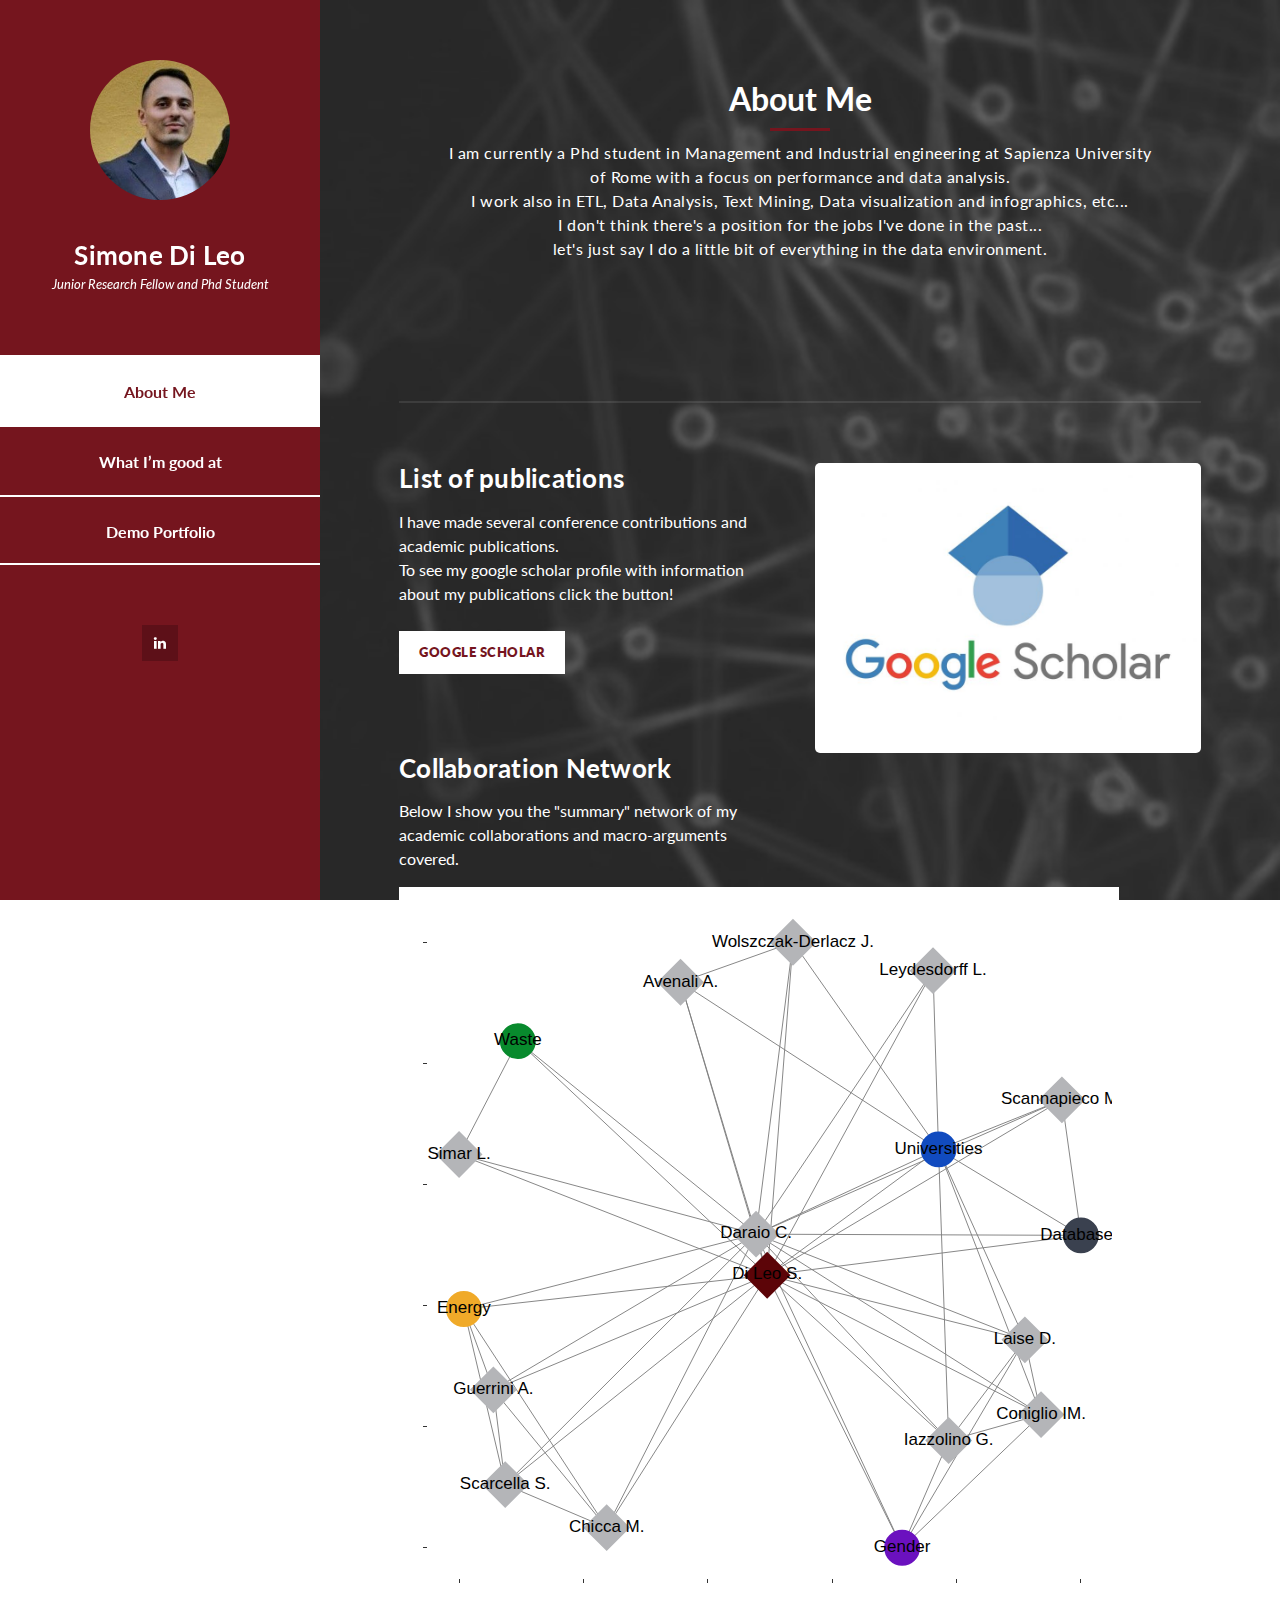
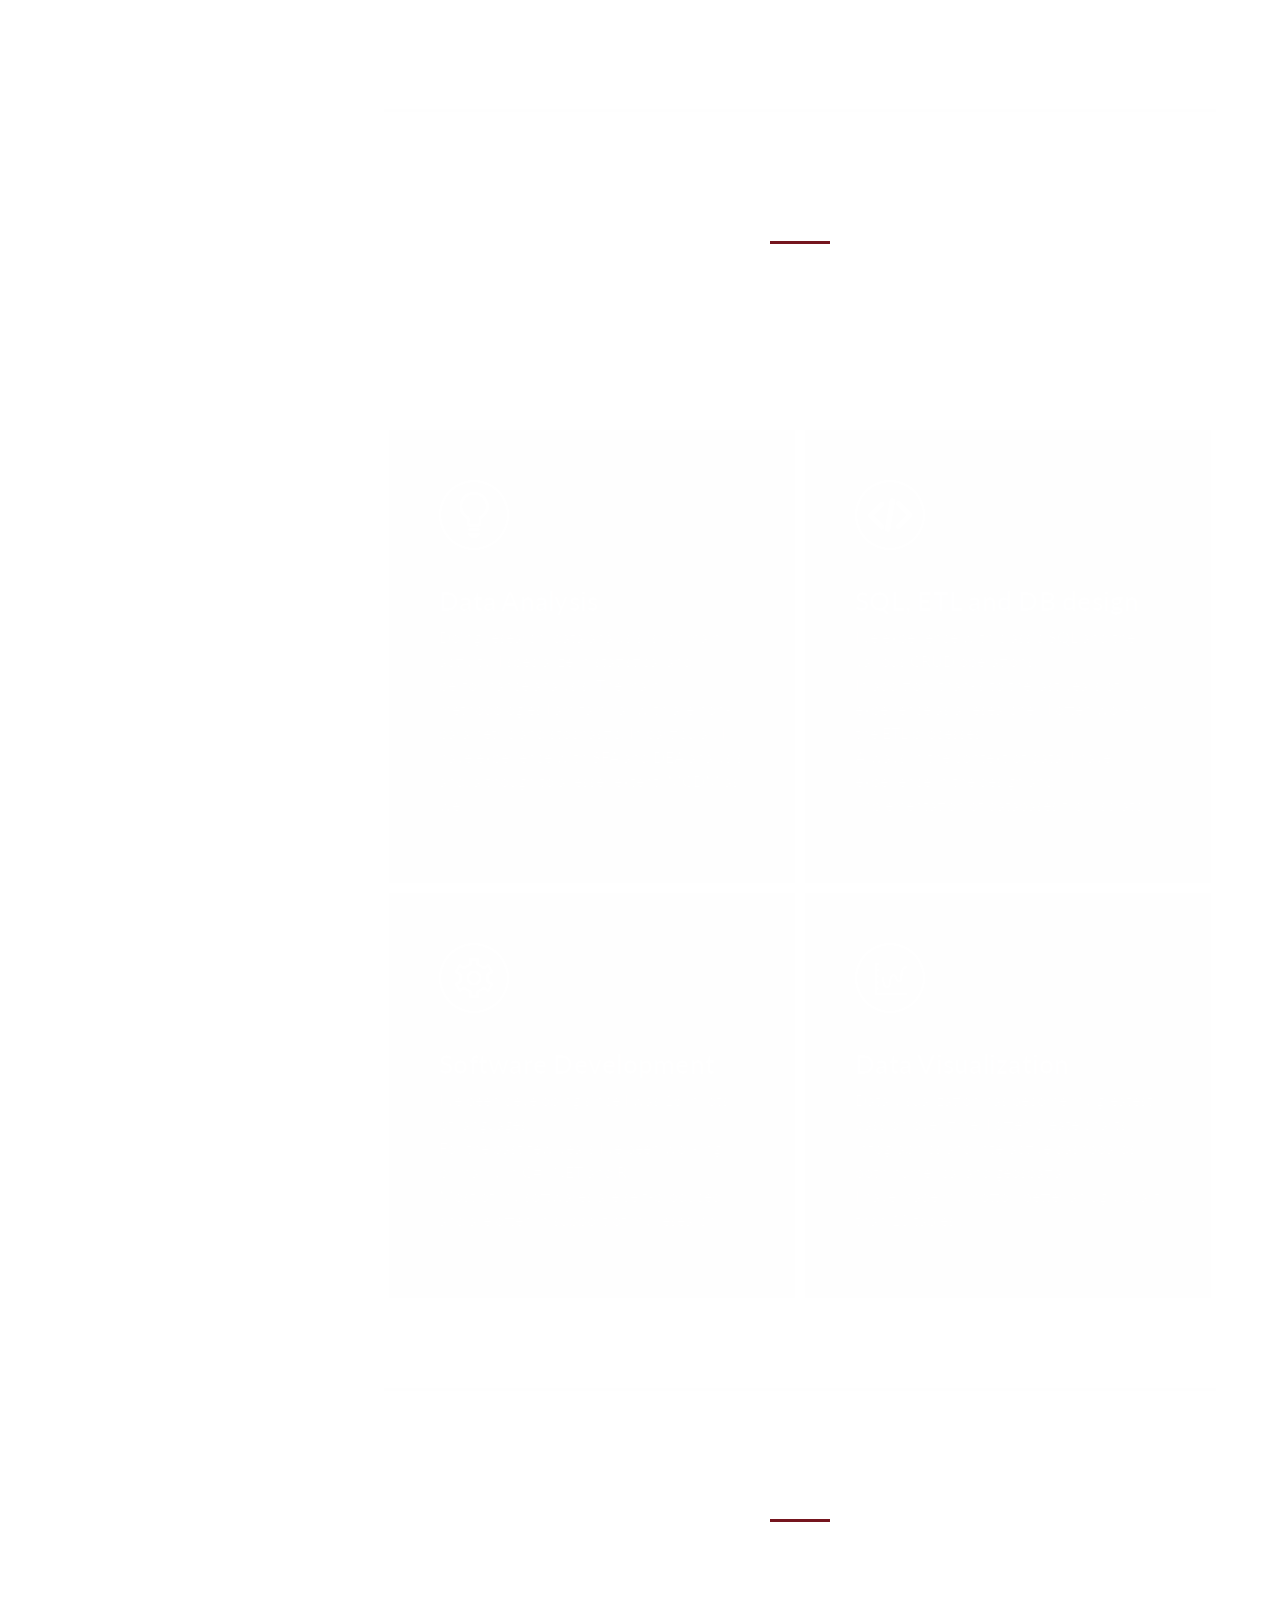
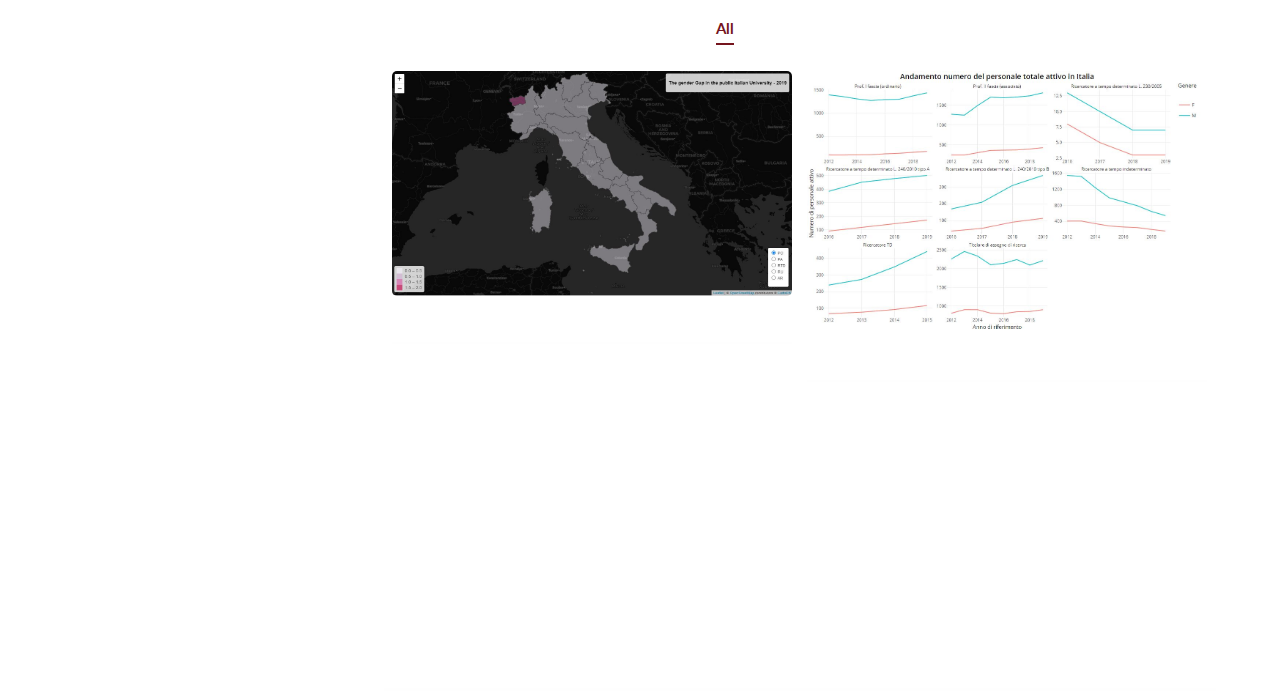
<file: index.html>
<!DOCTYPE html>
<html lang="en">
  <head>
    <meta name="google-site-verification" content="1qqbF_0XpLp5sdlcI5f1Jz_LR2lyozEP7cRqVl1t0vM" />
    <meta charset="utf-8" />
    <meta
      name="viewport"
      content="width=device-width, initial-scale=1, shrink-to-fit=no"
    />
    <meta name="description" content="" />
    <meta name="author" content="" />
    <link
      href="https://fonts.googleapis.com/css?family=Lato:100,300,400,700,900"
      rel="stylesheet"
    />

    <title>Simone Di Leo | Phd Student</title>
<!--
Reflux Template
https://templatemo.com/tm-531-reflux
-->
    <!-- Bootstrap core CSS -->
    <link href="vendor/bootstrap/css/bootstrap.min.css" rel="stylesheet" />

    <!-- Additional CSS Files -->
    <link rel="stylesheet" href="assets/css/fontawesome.css" />
    <link rel="stylesheet" href="assets/css/templatemo-style.css" />
    <link rel="stylesheet" href="assets/css/owl.css" />
    <link rel="stylesheet" href="assets/css/lightbox.css" />
  </head>

  <body>
    <div id="page-wraper">
      <!-- Sidebar Menu -->
      <div class="responsive-nav">
        <i class="fa fa-bars" id="menu-toggle"></i>
        <div id="menu" class="menu">
          <i class="fa fa-times" id="menu-close"></i>
          <div class="container">
            <div class="image">
              <a href="#"><img src="assets/images/author-image.jpg" alt="" /></a>
            </div>
            <div class="author-content">
              <h4>Simone Di Leo</h4>
              <span>Junior Research Fellow and Phd Student</span>
            </div>
            <nav class="main-nav" role="navigation">
              <ul class="main-menu">
                <li><a href="#section1">About Me</a></li>
                <li><a href="#section2">What I’m good at</a></li>
                <li><a href="#section3">Demo Portfolio</a></li>
              </ul>
            </nav>
            <div class="social-network">
              <ul class="soial-icons">
 

                <li>
                  <a href="https://www.linkedin.com/in/simone-di-leo/?locale=en_US"><i class="fa fa-linkedin"></i></a>
                </li>
              </ul>
            </div>
          </div>
        </div>
      </div>

      <section class="section about-me" data-section="section1">
        <div class="container">
          <div class="section-heading">
            <h2>About Me</h2>
            <div class="line-dec"></div>
            <span
              > I am currently a Phd student in Management and Industrial engineering at Sapienza University of Rome with a focus on performance and data analysis.<br> 
              I work also in ETL, Data Analysis, Text Mining, Data visualization and infographics, etc...<br> 
              I don't think there's a position for the jobs I've done in the past...<br> let's just say I do a little bit of everything in the data environment.<br>
            
             </span
            >
          </div>
          <div class="right-image-post">
            <div class="row">
              <div class="col-md-6">
                <div class="left-text">
                  <h4>List of publications</h4>
                  <p>
                    I have made several conference contributions and academic publications. <br>
                    To see my google scholar profile with information about my publications click the button!
                  </p>
                  <div class="white-button">
                    <a href="https://scholar.google.com/citations?user=uXEtOBsAAAAJ&hl=it">Google Scholar</a>
                  </div>
                </div>
              </div>
              <div class="col-md-6">
                <div class="right-image">
                  <img src="assets/images/right-image.jpg" alt="" />
                </div>
              </div>
            </div>
            <div class="row">
              <div class="col-md-6">
                <div class="left-text">
                  <h4>Collaboration Network</h4>
                  <p>
                    Below I show you the "summary" network of my academic collaborations and macro-arguments covered.   <br>
                  </p>
                  <div width="100%" height="100%">
                    <p> <iframe src="./assets/www/01_NETWORK_PUBLICATION.html" width="720"px height="720"px style="border:none;"></iframe></p>
                  </div>
                </div>
              </div>
          </div>
        </div>
      </section>

      <section class="section my-services" data-section="section2">
        <div class="container">
          <div class="section-heading">
            <h2>What I’m good at?</h2>
            <div class="line-dec"></div>
            <span
              >I have a lot of experience with programming (I have been programming for almost 10 years) and I have worked with various languages, from classic object-oriented to functional programming.<br>
               Although I am an analytical, I have also worked a lot with graphics and design of both images and videos.</span
            >
          </div>
          <div class="row">
            <div class="col-md-6">
              <div class="service-item">
                <div class="first-service-icon service-icon"></div>
                <h4>Data Analysis</h4>
                <p>
                  Doing research, data analysis is my main activity.
                  I specialize in statistical and performance analysis.
                  The main methodologies I am familiar with are non-parametric and stochastic. In particular, I have experience with SFA and DEA analysis and, although to a lesser extent, MCDM as well.
                </p>
              </div>
            </div>
            <div class="col-md-6">
              <div class="service-item">
                <div class="second-service-icon service-icon"></div>
                <h4>SQL, ETL and DB design</h4>
                <p>
                  I've experience with classic SQL and the various CRUD operations. <br>
                  In addition, thanks to the last years of experience as a researcher, I often work in the ETL processes.<br>
                  Always in the context of data, I have experience in the design and implementation of databases from scratch.
                </p>
              </div>
            </div>
            <div class="col-md-6">
              <div class="service-item">
                <div class="third-service-icon service-icon"></div>
                <h4>Software Development</h4>
                <p>
                  I've been developing since I was 16 in lots of languages.<br>
                  For the past few years I've been working primarily in C#/.NET and R.<br>
                  Most of my softwares are self-produced and are often in support of my research.
                </p>
              </div>
            </div>
            <div class="col-md-6">
              <div class="service-item">
                <div class="fourth-service-icon service-icon"></div>
                <h4>Data Visualization</h4>
                <p>
                  Data visualization has become my greatest passion over time.
                  I often create charts, infographics and interactive dashboards both numerical and geospatial.<br>
                  I have made my motto: "better an ugly chart than 10 tables".   
                </p>
              </div>
            </div>
          </div>
        </div>
      </section>

      <section class="section my-work" data-section="section3">
        <div class="container">
          <div class="section-heading">
            <h2>Demo Portfolio</h2>
            <div class="line-dec"></div>
            <span
              >In this section there are some of the demo projects I have worked on (or am working on).</span
            >
          </div>
          <div class="row">
            <div class="isotope-wrapper">
              <form class="isotope-toolbar">
                <label
                  ><input
                    type="radio"
                    data-type="*"
                    checked=""
                    name="isotope-filter"
                  />
                  <span>all</span></label
                >
                <label
                  ><input
                    type="radio"
                    data-type="Data Viz"
                    name="isotope-filter"
                  />
                  <span>Data Viz</span></label
                >
                <label
                ><input
                  type="radio"
                  data-type="Demo"
                  name="isotope-filter"
                />
                <span>Demo</span></label
              >
                
              </form>
              <div class="isotope-box">
                <div class="isotope-item" data-type="Data Viz">
                  <figure class="snip1321">
                    <img
                      src="assets/images/portfolio-01.JPG"
                      alt="sq-sample26"
                    />
                    <figcaption>
                      <a
                        href="assets/images/portfolio-01.JPG"
                        data-lightbox="image-1"
                        data-title="MIUR Dashboard (Work in progress)"
                        ><i class="fa fa-search"></i
                      ></a>
                      <h4>MIUR Viz</h4>
                      <span><a
                        href="https://simonedileo.github.io/MiurViz/">Link</a></span>
                    </figcaption>
                  </figure>
                </div>

                <div class="isotope-item" data-type="Demo">
                  <figure class="snip1321">
                    <img
                      src="assets/images/portfolio-02.JPG"
                      alt="sq-sample26"
                    />
                    <figcaption>
                      <a
                        href="assets/images/portfolio-02.JPG"
                        data-lightbox="image-1"
                        data-title="A Demo to Show Basic Cluster Algorithms"
                        ><i class="fa fa-search"></i
                      ></a>
                      <h4>Open Data Demo</h4>
                      <span>
                        <a
                        href="https://simonedileo.github.io/OpenDataMiur-Viz/">Link</a></span></span>
                    </figcaption>
                  </figure>
                </div>
              </div>
            </div>
          </div>
        </div>
      </section>
    </div>

    <!-- Scripts -->
    <!-- Bootstrap core JavaScript -->
    <script src="vendor/jquery/jquery.min.js"></script>
    <script src="vendor/bootstrap/js/bootstrap.bundle.min.js"></script>

    <script src="assets/js/isotope.min.js"></script>
    <script src="assets/js/owl-carousel.js"></script>
    <script src="assets/js/lightbox.js"></script>
    <script src="assets/js/custom.js"></script>
    <script>
      //according to loftblog tut
      $(".main-menu li:first").addClass("active");

      var showSection = function showSection(section, isAnimate) {
        var direction = section.replace(/#/, ""),
          reqSection = $(".section").filter(
            '[data-section="' + direction + '"]'
          ),
          reqSectionPos = reqSection.offset().top - 0;

        if (isAnimate) {
          $("body, html").animate(
            {
              scrollTop: reqSectionPos
            },
            800
          );
        } else {
          $("body, html").scrollTop(reqSectionPos);
        }
      };

      var checkSection = function checkSection() {
        $(".section").each(function() {
          var $this = $(this),
            topEdge = $this.offset().top - 80,
            bottomEdge = topEdge + $this.height(),
            wScroll = $(window).scrollTop();
          if (topEdge < wScroll && bottomEdge > wScroll) {
            var currentId = $this.data("section"),
              reqLink = $("a").filter("[href*=\\#" + currentId + "]");
            reqLink
              .closest("li")
              .addClass("active")
              .siblings()
              .removeClass("active");
          }
        });
      };

      $(".main-menu").on("click", "a", function(e) {
        e.preventDefault();
        showSection($(this).attr("href"), true);
      });

      $(window).scroll(function() {
        checkSection();
      });
    </script>
  </body>
</html>
</file>
<file: assets/css/templatemo-style.css>
/*

Reflux Template

https://templatemo.com/tm-531-reflux

*/

@import url(fontawesome.css);
@import url("https://fonts.googleapis.com/css?family=Lato:100,300,400,700,900");
body {
    font-family: 'Lato', sans-serif;
}

#page-wraper {
    background: url(../images/page-bg.jpg) no-repeat center center fixed;
    -webkit-background-size: cover;
    -moz-background-size: cover;
    -o-background-size: cover;
    background-size: cover;
    width: 100%;
}


/* Basic */

body {
    overflow-x: hidden;
}

input,
select,
textarea {
    outline: none;
}

a,
a:hover {
    text-decoration: none;
}

p {
    font-size: 16px;
    line-height: 24px;
    color: #fff;
}

h4 {
    font-size: 26px;
    font-weight: 700;
    color: #fff;
    letter-spacing: 0.25px;
}

img {
    width: 100%;
    overflow: hidden;
}

ul {
    padding: 0;
    margin: 0;
    list-style: none;
}

ul li {
    display: inline-block;
}

html {
    -webkit-box-sizing: border-box;
    -moz-box-sizing: border-box;
    box-sizing: border-box;
}

*,
*:before,
*:after {
    -webkit-box-sizing: inherit;
    -moz-box-sizing: inherit;
    box-sizing: inherit;
}

.clearfix {
    zoom: 1;
}

.clearfix:before,
.clearfix:after {
    content: "";
    display: table;
}

.clearfix:after {
    clear: both;
}

.container {
    margin: 0 auto;
}

.main-nav {
    text-align: center;
}

.main-nav li:last-child a {
    border-bottom: 2px solid #fff;
}

.main-nav li {
    display: block;
}

.main-nav li a {
    height: 70px;
    line-height: 70px;
    display: inline-block;
    font-size: 16px;
    font-weight: 700;
    color: #fff;
    width: 100%;
    transition: all 0.5s;
    border-top: 2px solid #fff;
}

.main-nav li:hover a,
.main-nav li.active a {
    background: #fff;
    color: #75151E;
}

/* Sidebar Menu */

.menu .image {
    margin-top: 60px;
}

.menu .image img {
    width: 140px;
    height: 140px;
    border-radius: 50%;
    text-align: center;
}

.menu .author-content {
    margin: 40px 0px 60px 0px;
}

.menu .author-content h4 {
    margin-bottom: 0px;
}

.menu .author-content span {
    font-size: 13px;
    font-style: italic;
    color: #fff;
}

.menu .social-network {
    margin-top: 60px;
}

.menu .social-network ul li {
    margin: 0 3px;
}

.menu .social-network ul li a {
    width: 40px;
    height: 40px;
    display: inline-block;
    text-align: center;
    line-height: 40px;
    background-color: rgba(0, 0, 0, 0.2);
    color: #fff;
    font-size: 14px;
    transition: all 0.5s;
}

.menu .social-network ul li a:hover {
    background-color: #fff;
    color: #0077b5;
}

.menu .copyright-text {
    position: relative;
    margin-top: 60px;
}

.menu .copyright-text p {
    border-top: 1px solid rgba(250, 250, 250, 0.1);
    display: inline-block;
    width: 100%;
    padding-left: 30px;
    padding-right: 30px;
    padding-top: 30px;
    font-size: 13px;
}

.menu:before,
.menu:after {
    content: "";
    display: table;
}

.menu:after {
    clear: both;
}

.menu a {
    text-decoration: none;
    color: inherit;
}

.menu {
    text-align: center;
}

.menu::-webkit-scrollbar {
    display: none;
}

.menu {
    left: 10%;
  -webkit-transition: -webkit-transform 233ms cubic-bezier(0, 0, 0.21, 1);
  -webkit-overflow-scrolling: touch;
  background-color: #75151E;
  box-sizing: border-box;
  height: 100vh;  
  max-height: 100vh !important;
  max-width: 80vw !important;
  min-width: 45px !important;
  outline: none;
  overflow-x: hidden !important;
  overflow-y: auto !important;
  padding: 0;
  position: fixed !important;
  top: calc(0px);  
  width: 20%;
  will-change: transform;
  z-index: 9999 !important;
}

.menu-toggle {
  color: #fff;
  cursor: pointer;
  font-size: 25px;
  position: fixed;
  right: 25px;
  top: 25px;
}

#menu-toggle {
    z-index: 999;
    cursor: pointer;
    position: fixed;
    top: 0;
    left: 0;
    color: #75151E;
    background-color: #fff;
    width: 60px;
    height: 60px;
    text-align: center;
    display: inline-block;
    line-height: 60px;
}

.menu-close {
  cursor: pointer;
}

#menu-close {
    cursor: pointer;
    text-align: right;
    color: #75151E;
    background-color: #fff;
    width: 100%;
    height: 60px;
    text-align: center;
    display: inline-block;
    line-height: 60px;
}


/* Section */

.section {
    color: #fff;
    width: 55%;
    right: 10%;
    left: 35%;
    position: relative;
    min-height: 100vh;
    padding-bottom: 80px;
    border-bottom: 3px solid rgba(250, 250, 250, 0.25);
}

.section-heading {
    text-align: center;
    padding: 80px 45px;
}

.section-heading h2 {
    font-size: 32px;
    font-weight: 700;
    color: #fff;
}

.section-heading .line-dec {
    width: 60px;
    height: 3px;
    background-color: #75151E;
    margin: 10px auto;
}

.section-heading span {
    margin-top: 5px;
    font-size: 16px;
    color: #fff;
    letter-spacing: 0.5px;
}


/* Buttons */

.white-button a {
    display: inline-block;
    padding: 12px 20px;
    background-color: #fff;
    color: #75151E;
    font-size: 13px;
    font-weight: 800;
    letter-spacing: 0.5px;
    text-transform: uppercase;
    transition: all 0.5s;
}

.white-button a:hover {
    background-color: #75151E;
    color: #fff;
}

button {
    display: inline-block;
    padding: 10px 20px;
    background-color: #fff;
    color: #75151E;
    font-size: 12px;
    font-weight: 800;
    letter-spacing: 0.5px;
    text-transform: uppercase;
    transition: all 0.5s;
    border: none;
    outline: none;
    cursor: pointer;
}

button:hover {
    outline: none;
    background-color: #75151E;
    color: #fff;
}


/* Left & Right Post */

.right-image-post {
    margin-top: 60px;
    padding-top: 60px;
    border-top: 2px solid rgba(250, 250, 250, 0.1);
}

.left-image img,
.right-image img {
    border-radius: 5px;
}

.right-image-post h4,
.left-image-post h4 {
    margin-top: 30px;
}

.right-image-post p,
.left-image-post p {
    margin-top: 20px;
}

.right-image-post .white-button,
.left-image-post .white-button {
    margin-top: 30px;
}


/* Services */

.my-services .col-md-6 {
    padding-left: 5px;
    padding-right: 5px;
}

.service-item {
    margin-bottom: 10px;
    padding: 50px;
    background-color: rgba(250, 250, 250, 0.1);
    transition: all 0.5s;
}

.service-item h4 {
    transition: all 0.5s;
}

.service-item p {
    transition: all 0.5s;
}

.service-item:hover {
    background-color: rgba(250, 250, 250, 1);
}

.service-item:hover h4 {
    color: #1e1e1e;
}

.service-item:hover p {
    color: #4a4a4a;
}

.service-item .service-icon {
    width: 70px;
    height: 70px;
    display: inline-block;
    margin-bottom: 30px;
    background-size: cover;
    background-repeat: no-repeat;
    transition: all 0.5s;
}

.service-item .first-service-icon {
    background-image: url(../images/first-white-icon.png);
}

.service-item:hover .first-service-icon {
    background-image: url(../images/first-main-icon.png);
}

.service-item .second-service-icon {
    background-image: url(../images/second-white-icon.png);
}

.service-item:hover .second-service-icon {
    background-image: url(../images/second-main-icon.png);
}

.service-item .third-service-icon {
    background-image: url(../images/third-white-icon.png);
}

.service-item:hover .third-service-icon {
    background-image: url(../images/third-main-icon.png);
}

.service-item .fourth-service-icon {
    background-image: url(../images/fourth-white-icon.png);
}

.service-item:hover .fourth-service-icon {
    background-image: url(../images/fourth-main-icon.png);
}


/* My Work */

section.my-work .section-heading {
    text-align: center;
    padding: 80px 45px 50px 45px;
}

.isotope-wrapper {
    position: relative;
    width: 100%;
    margin: auto;
}

.isotope-toolbar input[type="radio"] {
    display: none;
}

.isotope-toolbar span {
    text-transform: capitalize;
    display: inline-block;
    margin-right: 15px;
    padding-bottom: 3px;
    font-size: 15px;
    font-weight: 700;
    border-bottom: 2px solid transparent;
    transform: ease-in-out 0.5s;
    cursor: pointer;
}

.isotope-toolbar input[type="radio"]:checked + span {
    color: #75151E;
    border-bottom: 2px solid #75151E;
}

.isotope-box {
    position: relative;
    width: 100%;
}

.isotope-toolbar {
    text-align: center;
    margin: 10px;
}

.isotope-toolbar p {
    border-top: 1px solid #fff;
    padding-top: 15px;
}

.isotope-toolbar a {
    color: #fff;
}

.isotope-item {
    position: relative;
    width: 48%;
    margin: 1%;
    border-bottom: 2px solid rgba(250,250,250,0.1);
    padding-bottom: 30px;
    margin-bottom: 30px;
}

.isotope-item img {
    top: 0;
    left: 0;
    width: 100%;
    height: 100%;
    border-radius: 5px;
}

.lazyload {
    background: #f7f7f7;
}

.lazyloading {
    background: #f7f7f7 url(//afarkas.github.io/lazysizes/assets/imgs/loader.gif) no-repeat center;
    min-height: 60px;
}

figure.snip1321 {
  overflow: hidden;
  text-align: center;
  -webkit-perspective: 50em;
  perspective: 50em;
}
figure.snip1321 * {
  -webkit-box-sizing: padding-box;
  box-sizing: padding-box;
  -webkit-transition: all 0.2s ease-out;
  transition: all 0.2s ease-out;
}
figure.snip1321 figcaption {
  top: 50%;
  left: 20px;
  right: 20px;
  position: absolute;
  opacity: 0;
  z-index: 1;
}
figure.snip1321 h4 {
    margin-top: 15px;
  margin-bottom: 5px;
  color: #232323;
}
figure.snip1321 span {
    font-size: 14px;
    font-style: italic;
    display: block;
    color: #7a7a7a;
}
figure.snip1321 i {
  position: relative!important;
  font-size: 18px;
  background-color: #75151E;
  width: 40px;
  height: 40px;
  display: inline-block;
  text-align: center;
  line-height: 40px;
  border-radius: 5px;
  color: #fff;
}
figure.snip1321:after {
  background-color: #ffffff;
  position: absolute;
  content: "";
  display: block;
  top: 20px;
  left: 20px;
  right: 20px;
  bottom: 20px;
  -webkit-transition: all 0.4s ease-in-out;
  transition: all 0.4s ease-in-out;
  -webkit-transform: rotateX(-90deg);
  transform: rotateX(-90deg);
  -webkit-transform-origin: 50% 50%;
  -ms-transform-origin: 50% 50%;
  transform-origin: 50% 50%;
  opacity: 0;
}
figure.snip1321 a {
  left: 0;
  right: 0;
  top: 0;
  bottom: 0;
  z-index: 1;
}
figure.snip1321:hover figcaption,
figure.snip1321.hover figcaption {
  -webkit-transform: translateY(-50%);
  transform: translateY(-50%);
  opacity: 1;
  -webkit-transition-delay: 0.2s;
  transition-delay: 0.2s;
}
figure.snip1321:hover:after,
figure.snip1321.hover:after {
  -webkit-transform: rotateX(0);
  transform: rotateX(0);
  opacity: 0.9;
}


/* Contact Me */

section.contact-me {
    border-bottom: none;
}

#contact input {
    background-color: rgba(250,250,250,0.1);
    border: 1px solid rgba(250,250,250,1);
    border-radius: 0px;
    margin-bottom: 30px;
    color: #fff;
    font-size: 14px;
    height: 40px;
    line-height: 40px;
    width: 100%;
    padding-left: 15px;
}

#contact input:focus {
    outline: none;
    box-shadow: none;
}

#contact textarea {
    background-color: rgba(250,250,250,0.1);
    border: 1px solid rgba(250,250,250,1);
    border-radius: 0px;
    margin-bottom: 30px;
    color: #fff;
    font-size: 14px;
    height: 180px;
    max-height: 220px;
    line-height: 40px;
    width: 100%;
    padding-left: 15px;
}

#contact textarea:focus {
    outline: none;
    box-shadow: none;
}

#contact {
    text-align: center;
}

@media screen and (max-width: 1680px) {
    .menu {
        left: 5%;
    }

    .section {
        color: #fff;
        width: 65%;
        right: 5%;
        left: 30%;
    }
}

@media screen and (max-width: 1680px) and (min-width: 846px) { 
    .menu .social-network ul li a {
        width: 36px;
        height: 36px;
        line-height: 36px;
    }

    .menu .social-network ul li {
        margin: 0;
    }

    .menu .image {
        margin-top: 60px;
    }
}

@media screen and (max-width: 1280px) {
    .menu {
        left: 0%;
    }

    .right-image-post h4,
    .left-image-post h4 {
        margin-top: 0px;
    }

    .right-image-post p,
    .left-image-post p {
        margin-top: 15px;
    }

    .right-image-post .white-button,
    .left-image-post .white-button {
        margin-top: 25px;
    }

}

.menu .container {
    padding-left: 0;
    padding-right: 0;
}

@media screen and (max-width: 1280px) and (min-width: 846px) {
    .menu {
        width: 25%;
    }
}

#menu-toggle,
#menu-close {
    display: none;
}  

@media screen and (max-width: 845px) {        
    #menu-toggle,
    #menu-close {
        display: inline-block;
    }    

    .menu {        
        width: 320px;
        -webkit-transform: translateX(-100%) !important;
        transform: translateX(-100%) !important;
        transition: -webkit-transform 233ms cubic-bezier(0, 0, 0.21, 1);
        transition: transform 233ms cubic-bezier(0, 0, 0.21, 1);
        transition: transform 233ms cubic-bezier(0, 0, 0.21, 1), -webkit-transform 233ms cubic-bezier(0, 0, 0.21, 1);
    }

    .menu .image {
        margin-top: 40px;        
    }

    .menu .image img {
        width: 120px;
        height: 120px;
    }

    .menu .author-content {
        margin: 20px 0px 40px 0px;
    }

    .menu .container {
        padding-left: 15px;
        padding-right: 15px;
    }

    .menu.open {
        display: inline-block;
        -webkit-transform: translateX(0) !important;
                transform: translateX(0) !important;
    }

    .responsive-nav {
        display: inline-block;
    }
    .section {
        width: 94%;
        right: 3%;
        left: 3%;
    }
    .isotope-item {
        width: 94%;
        margin: 3%;
    }
    .left-image-post img {
        margin-bottom: 30px;
    }
    .right-image-post img {
        margin-top: 30px;
    }
    .isotope-item {
        border-bottom: none;
        text-align: center;
    }
    .isotope-toolbar {
        margin-bottom: 20px;
    }
}
</file>
